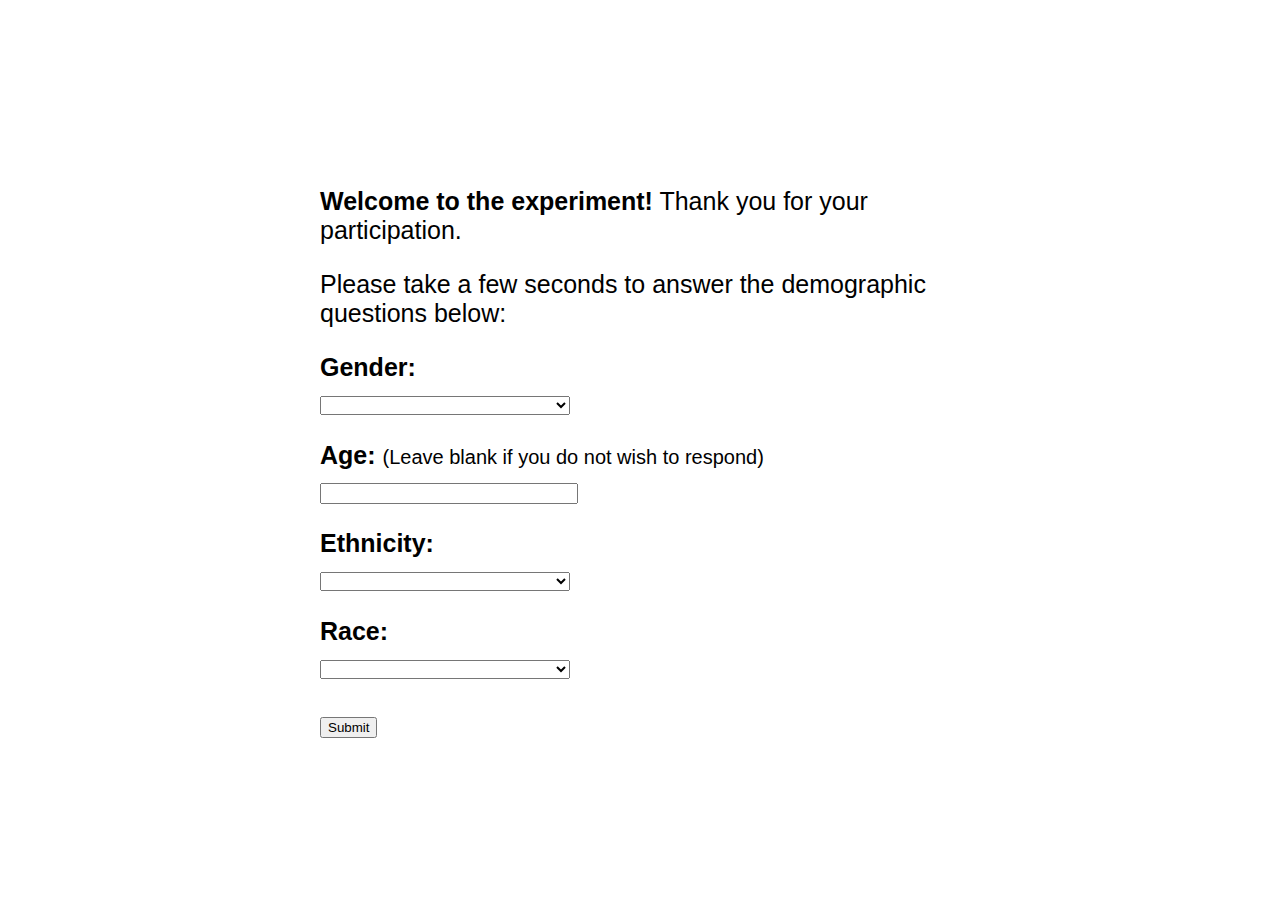
<file: index.html>
<!DOCTYPE html>
<html lang="en">
<head>
    <title> testing for image display </title>
    <link rel="stylesheet" href="styles.css">
    <script src='js/jquery-3.4.1.js'></script>
    <script src="js/underscore_min.js"></script>
    <script src="js/counterbalancing.js"></script> 
    <script src="js/miscFunctions.js"></script>
    <script src="js/dataLogging.js"></script>
    <script src="js/main.js"></script>
    <script src="js/images.js"></script>
    <script src="js/taskFunctions.js"></script>
    <script src="js/instructions.js"></script>
    <script src="js/contextFlankerPracticeTask.js"></script>
    <script src="js/contextFlankerMainTask.js"></script>
    <!-- demographics, data submission, etc -->
    <script src ="js/experimentWrapper.js"></script>
    <meta charset="UTF-8">
    <meta http-equiv="X-UA-Compatible" content="IE=edge">
    <meta name="viewport" content="width=device-width, initial-scale=1.0">
</head>

<body>
    <div id="demographicsForm">
        <p><b>Welcome to the experiment!</b> Thank you for your participation.</p>
        <p>Please take a few seconds to answer the demographic questions below:</p>
  
          <p class="selectTitle"> <b>Gender:</b> </p>
          <select class="demoSelect" id="gender" onchange="demoChangeFunc()">
          <option value="Blank"></option>
              <option value="F">Female</option>
              <option value="M">Male</option>
              <option value="NA">Do not wish to respond</option>
          </select>
  
          <p class="selectTitle"><b>Age:</b> <span style="font-size: 20px">(Leave blank if you do not wish to respond)</span></p>
          <input class="demoSelect" id="age" name="Age" value=""></input>
  
          <p class="selectTitle"><b>Ethnicity:</b></p>
          <select class="demoSelect" id="ethnicity" onchange="demoChangeFunc()">
          <option value="Blank"></option>
              <option value="HL">Hispanic/Latino</option>
              <option value="NHL">Non-Hispanic/Latino</option>
              <option value="NA">Do not wish to respond</option>
          </select>
  
          <p class="selectTitle"><b>Race:</b></p>
          <select class="demoSelect" id="race" onchange="demoChangeFunc()">
          <option value="Blank"></option>
              <option value="AI">American Indian/Alaska Native</option>
              <option value="A">Asian</option>
              <option value="NH">Native Hawaiian/Other Pacific Islander</option>
              <option value="AA">African Ameirican/Black</option>
              <option value="W">Caucasian/White</option>
              <option value="M">Multiracial</option>
              <option value="O">Other</option>
              <option value="NA">Do not wish to respond</option>
          </select>
        <br>
        <br>
          <button id="demographicSubmit">Submit</button>
      </div>
      <table id="table">
        <tr>
          <td>
            <p id="instruction" style="font-family: arial; font-size: 40px;"></p>
            <p id="NoGo" style="font-family: arial; color: black; font-size: 40px;"></p>
            <form id="mturk_form" method="POST" action="https://dibs-web01.vm.duke.edu/AMTSubmit/DataHandler_MTurk_RG.php">
              <!-- <form id="mturk_form" method="POST" action="https://workersandbox.mturk.com/mturk/externalSubmit"> -->
              <!-- <form id="mturk_form" method="POST" action="https://wwww.mturk.com/mturk/externalSubmit"> -->
              <input type="hidden" id="assignmentId" name="assignmentId" value="">
              <input type="hidden" id="workerId" name="workerId" value="">
              <input type="hidden" id="hitId" name="hitId" value="">
              <input type="hidden" id="RTs" name="RTs" value="">
              <input type="hidden" id="demographics" name="demographics" value="contextFlanker2.0">
              <input type="hidden" id="ExpName" name="ExpName" value="contextFlanker2.0">
              <p style="font-size:22px; margin-left: 50px; margin-right:50px;">
                Thank you for participating in this study. In this particular experiment, we were looking to see how showing an object a second time would affect your reaction time and accuracy.
              </p>
              <p style="font-size:22px; margin-left: 50px; margin-right:50px;">
                If you would like to know more about or have any other questions about this experiment or your data, please feel free to contact me at jz421@duke.edu. Thank you so much for your participation!
              </p>
              <p style="font-size:24px">
                Please click the "Submit" button to submit your data.
              </p>
              <input id="submitButton" type="submit" name="Finish" value="Submit">
            </form>
          </td>
        </tr>
      </table>
      <!-- instruction elements for all text screens -->
      <div id="instructionsDiv">
        <div class="instruction-content">
          <div class="instruction-header">
            <h1 style="font-size: 40px;">Instructions </h1>
            <p style="font-size: 22px; font-weight: bold">Please read these instructions carefully.</p>
          </div>
          <div class="instruction-body">
            <p id="instructions1" ></p>
            <p id="instructions2" ></p>
            <p id="instructions3" ></p>
            <p id="instructions4" ></p>
            <p id="instructions5" ></p>
            <p id="instructions6" ></p>
            <p id="instructions7" ></p>
            <p id="instructions8" ></p>
            <p id="instructions9" ></p>
          </div>
          <div class="instruction-buttons">
            <button id="nextInstrButton">Next</button>
            <button id="startExpButton">Start Experiment</button>
            <button id="nextSectionButton">Next Section</button>
          </div>
        </div>
      </div>
    <!-- once you use the class, it makes it disappear -->
    
    <div> 
        <canvas id="taskCanvas" width="800" height="600"></canvas> 
    </div>
</body>

</html>
</file>
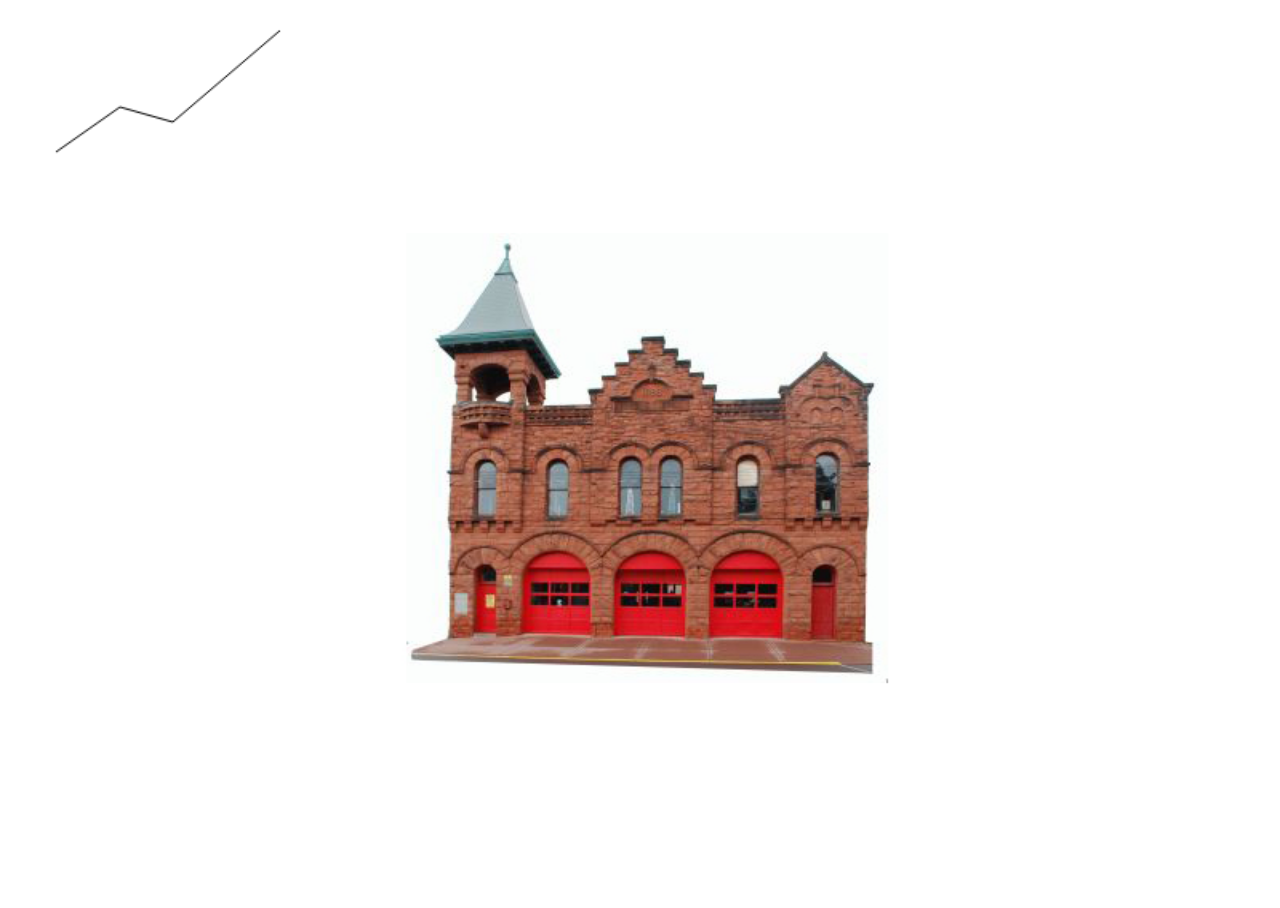
<file: test.html>
<!DOCTYPE html>
<html lang="en">
<head>
    <title> testing for image display </title>
    <link rel="stylesheet" href="testStyles.css">
    <script src='/js/jquery-3.4.1.js'></script>
    <script src="/js/test.js"></script>

    <meta charset="UTF-8">
    <meta http-equiv="X-UA-Compatible" content="IE=edge">
    <meta name="viewport" content="width=device-width, initial-scale=1.0">
</head>

<body>
    <div>
        <canvas id="testCanvas" width='800' height='600'></canvas>
    </div>
</body>


</html>
</file>
<file: styles.css>
/* high level defaults */
:root {
    --size-scale: 0.6;
  }
  
  html{
    height:100%;
      width:100%;
      margin:0;
      padding:0;
      border:0;
  }
  
  body {
    height:100%;
      width:100%;
      margin:0;
      padding:0;
      border:0;
    font-family: Arial, Helvetica;
  }
  
  table{
    height:100%;
      width:100%;
      margin:0;
      padding:0;
      border:0;
      text-align:center;
      vertical-align:middle;
  }
  
  #demographicsForm{
    margin-bottom: 10px;
    font-size: 25px;
    display: none;
    position: absolute;
    top: 50%;
    left: 50%;
    transform: translate(-50%, -50%);
  }
  
  .selectTitle{
    margin-bottom: 5px;
  }
  
  .demoSelect{
    width: 250px;
  }
  
  canvas {
    display: none;
  }
  
  .canvasas {
    position: absolute;
    top: 50%;
    left: 50%;
    transform: translate(-50%, -50%);
    display: none;
  }
  
  .imageTable {
    display:table;
    margin: 0 auto;
    max-width: 900px;
    width: 100% !important;
  }
  
  .imageDiv {
    display: table-cell;
    padding: 13px;
    float: left;
  }
  
  /* instruction screen styles */
  #instructionsDiv {
    display: none;
    color: black;
    text-align: center;
    max-width: 900px;
    margin: 0 auto;
  }
  
  .instruction-body {
    font-size: 18px;
    margin-top: 10px;
    margin-bottom: 10px;
  }
  
  .instruction-header p {
    padding-bottom: 15px;
    border-bottom: 3px solid black;
  }
  
  .instruction-header {
    text-align: left;
  }
  
  /* buttons  */
  #nextInstrButton{
    font-size: 22px;
  }
  
  #nextSectionButton{
    color: blue;
    font-size: 22px;
    font-weight: bold;
  }
  
  #startExpButton {
    display:none;
    color: black;
    border: 3px outset grey;
    background-color: #CCCCCC;
    padding: 8px;
    text-decoration: none;
    font-family: Arial, Helvetica;
    font-weight: bold;
  }
  
  #startExpButton:hover {
    color: white;
  }
  
  #startExpButton:active {
    border: 3px inset grey;
  }
  
  /* menu closed styles */
  .MenuClosedPrompt{
    display: none;
    text-align: center;
    max-width: 900px;
    margin: 0 auto;
  }
  
  /* orientation practice task */
  #orientationPracticeDiv{
    display: none;
    margin: 0 auto;
    position: absolute;
    top: 50%;
    left: 50%;
    transform: translate(-50%, -50%);
  }
  
  .OP_task_text{
    text-align: center;
    font: bold 30px Arial;
  }
  
  #OP_images {
    padding:0;
    white-space: nowrap;
    display: flex;
    justify-content: center;
    align-items: center;
  }
  
  .OP_image_container {
    display: inline-block;
    margin: 30px;
  }
  
  .OP_image {
    position: relative;
  }
  
  .OP_image:focus {
    outline:none;
  }
  
  #OP_task_feedback {
    color: red;
    visibility:hidden;
  }
  
  /* orientation practice task */
  #oddOneOutTaskDiv{
    display: none;
    margin: 0 auto;
    position: absolute;
    top: 50%;
    left: 50%;
    transform: translate(-50%, -50%);
  }
  
  .OO_task_text{
    text-align: center;
    font: bold 30px Arial;
  }
  
  #OO_images {
    padding:0;
    white-space: nowrap;
    display: flex;
    justify-content: center;
    align-items: center;
  }
  
  .OO_image_container {
    display: inline-block;
    margin: 30px;
  }
  
  .OO_image {
    position: relative;
    width: 300px;
  }
  
  .OO_image:focus {
    outline:none;
  }
  
  /* sound check */
  #soundCheck {
    text-align: center;
    position: absolute;
    top: 50%;
    left: 50%;
    transform: translate(-50%, -50%);
    font-size: 25px;
  }
  
  #questionChoicesHolder {
    text-align: center;
  }
  
  #questionChoices {
    display: inline-block;
    text-align: left;
  }
  
  #navButtons{
    padding-top: 50px;
    text-align: center;
    max-width: 900px;
    margin: 0 auto;
    display: none;
  }
  
  /* drag and drop task css */
  
  #networkDragTask{
    display: none;
    position: absolute;
    top: 50%;
    left: 50%;
    transform: translate(-50%, -50%);
    display: none;
  }
  
  #network-container-lg{
    width:calc(1200px * var(--size-scale));
    height:calc(700px * var(--size-scale));
    border-style: solid;
    display: flex;
    position: relative;
  }
  
  #network-container-sm{
    width:calc(1000px * var(--size-scale));
    height:calc(450px * var(--size-scale));
    border-style: solid;
    display: flex;
    position: relative;
  }
  
  #picture-container{
    width:calc(1200px * var(--size-scale));
    border-color: black;
    border-style: solid;
    margin-bottom: 20px;
  }
  
  .w600 {
    width: calc(600px * var(--size-scale));
  }
  
  .w400 {
    width: calc(400px * var(--size-scale) + 50);
  }
  
  .community-container{
    display: flex;
  }
  
  #left-community{
    margin-right:auto;
    display: flex;
  }
  
  #right-community{
    margin-left: auto;
    display: flex;
  }
  
  .net-slot{
    display: flex;
    align-items: center;
  }
  
  .buff-right-lg{
    margin-left: calc(90px * var(--size-scale));
    margin-right: calc(30px * var(--size-scale));
  }
  
  .buff-left-lg{
    margin-left: calc(30px * var(--size-scale));
    margin-right: calc(90px * var(--size-scale));
  }
  
  .buff-right-sm{
    margin-left: calc(60px * var(--size-scale));
    margin-right: calc(20px * var(--size-scale));
  }
  
  .buff-left-sm{
    margin-left: calc(20px * var(--size-scale));
    margin-right: calc(60px * var(--size-scale));
  }
  
  .slot{
    border-style: solid;
    background-color: white;
  }
  
  .lgW{
    width:calc(150px * var(--size-scale));
  }
  
  .smW{
    width:calc(100px * var(--size-scale));
  }
  
  .lgH{
    height:calc(150px * var(--size-scale));
  }
  
  .smH{
    height:calc(100px * var(--size-scale));
  }
  
  #slot0{
    margin-top: calc(250px * var(--size-scale));
  }
  
  #slot1{
    margin-top: calc(85px * var(--size-scale));
  }
  
  #slot2{
    margin-bottom: calc(85px * var(--size-scale));
  }
  
  #slot3{
    margin-bottom: calc(250px * var(--size-scale));
  }
  
  #slot8{
    margin-top: calc(85px * var(--size-scale));
  }
  
  #slot9{
    margin-top: calc(250px * var(--size-scale));
  }
  
  #slot5{
    margin-bottom: calc(250px * var(--size-scale));
  }
  
  #slot7{
    margin-bottom: calc(85px * var(--size-scale));
  }
  
  .dragTaskButton{
    display: none;
    color: black;
    border: 3px outset grey;
    font-size: 25px;
    background-color: #CCCCCC;
    padding: 8px;
    text-decoration: none;
    font-family: Arial, Helvetica;
    font-weight: bold;
    margin: 10px;
    position: absolute;
    left: 50%;
    transform: translate(-50%,0%);
  
  }
  
  .dragTaskButton:hover {
    color: white;
  }
  
  .dragTaskButton:active {
    border: 3px inset grey;
  }
  
  #network-diagram{
    width: calc(850px * var(--size-scale));
    height: calc(450px * var(--size-scale));
    /* border-style: solid; */
    display: flex;
    position: relative;
  }
  
  #plot0{
    margin-top: calc(167px * var(--size-scale));
  }
  
  #plot1{
    margin-top: calc(57px * var(--size-scale));
  }
  
  #plot2{
    margin-bottom: calc(57px * var(--size-scale));
  }
  
  #plot3{
    margin-bottom: calc(167px * var(--size-scale));
  }
  
  #plot4{
    margin-right: 10px;
  }
  
  #plot6{
    margin-left: 10px;
  }
  
  #plot8{
    margin-top: calc(57px * var(--size-scale));
  }
  
  #plot9{
    margin-top: calc(167px * var(--size-scale));
  }
  
  #plot5{
    margin-bottom: calc(167px * var(--size-scale));
  }
  
  #plot7{
    margin-bottom: calc(57px * var(--size-scale));
  }
  
  #network-diagram{
    margin: 0 auto;
  }
  
  .illegalText{
    text-align: center;
    width: calc(800px * var(--size-scale));
    position: absolute;
    top: "-100px";
  }
  
  #upperText{
    font-size: 40px;
  }
  
  #lowerText{
    font-size: 25px;
  }
</file>
<file: testStyles.css>
#testCanvas {
    position: absolute;
    width: 100%;
    height:100%;
  }

  .center {
    display: block;
    margin-left: auto;
    margin-right: auto;
    width: 50%;
  }
</file>
